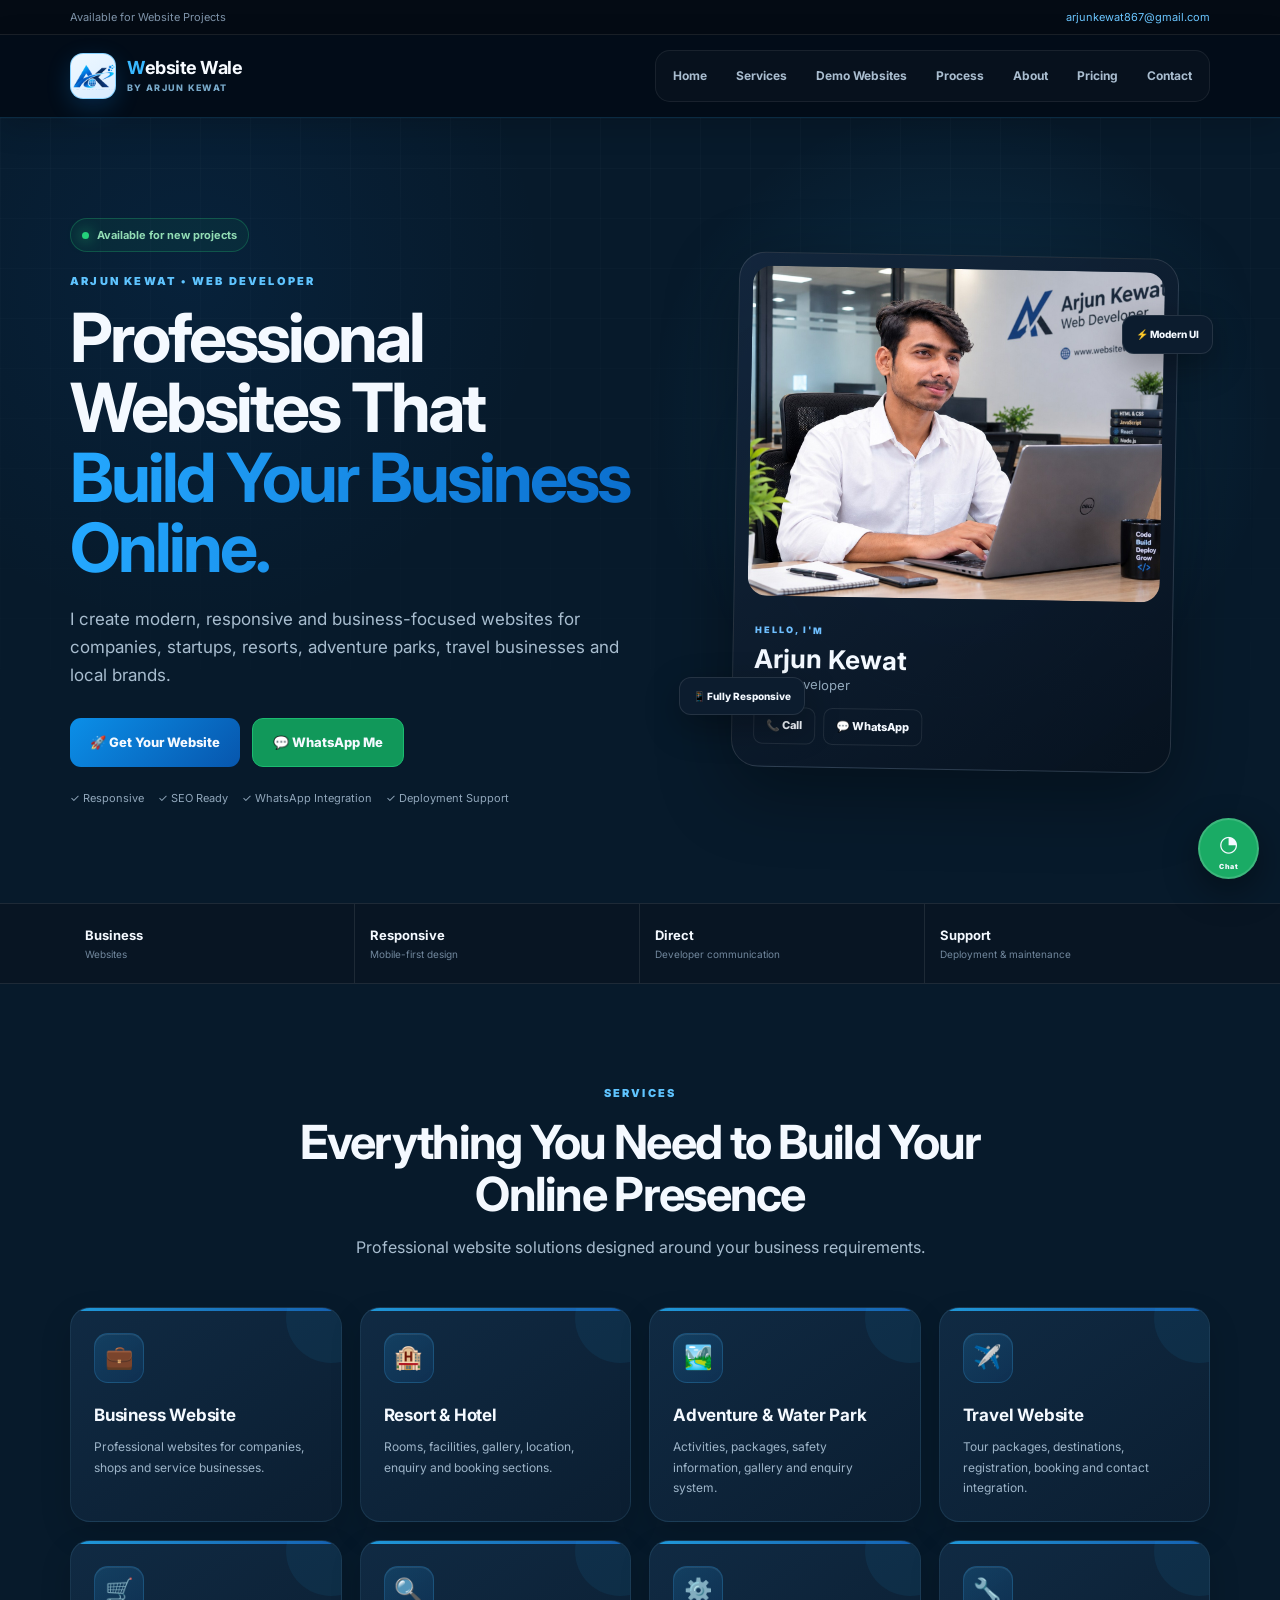
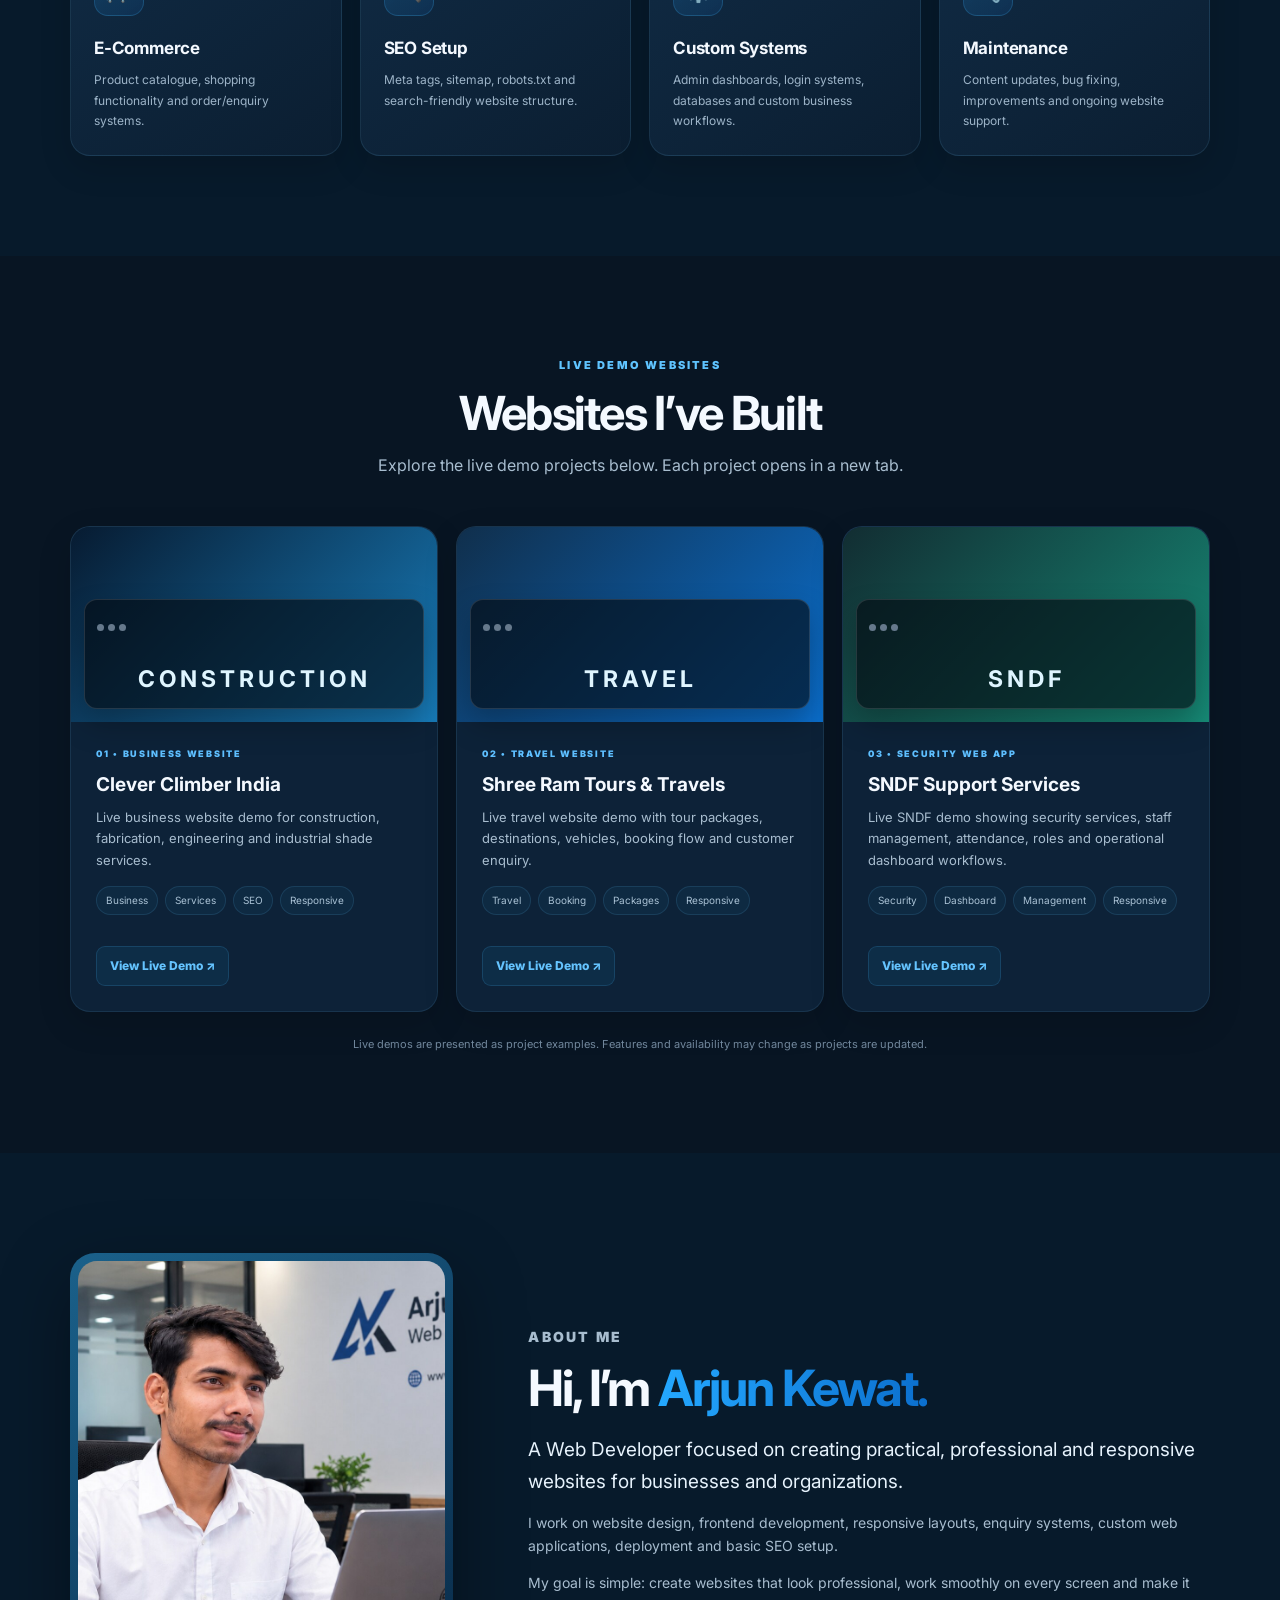
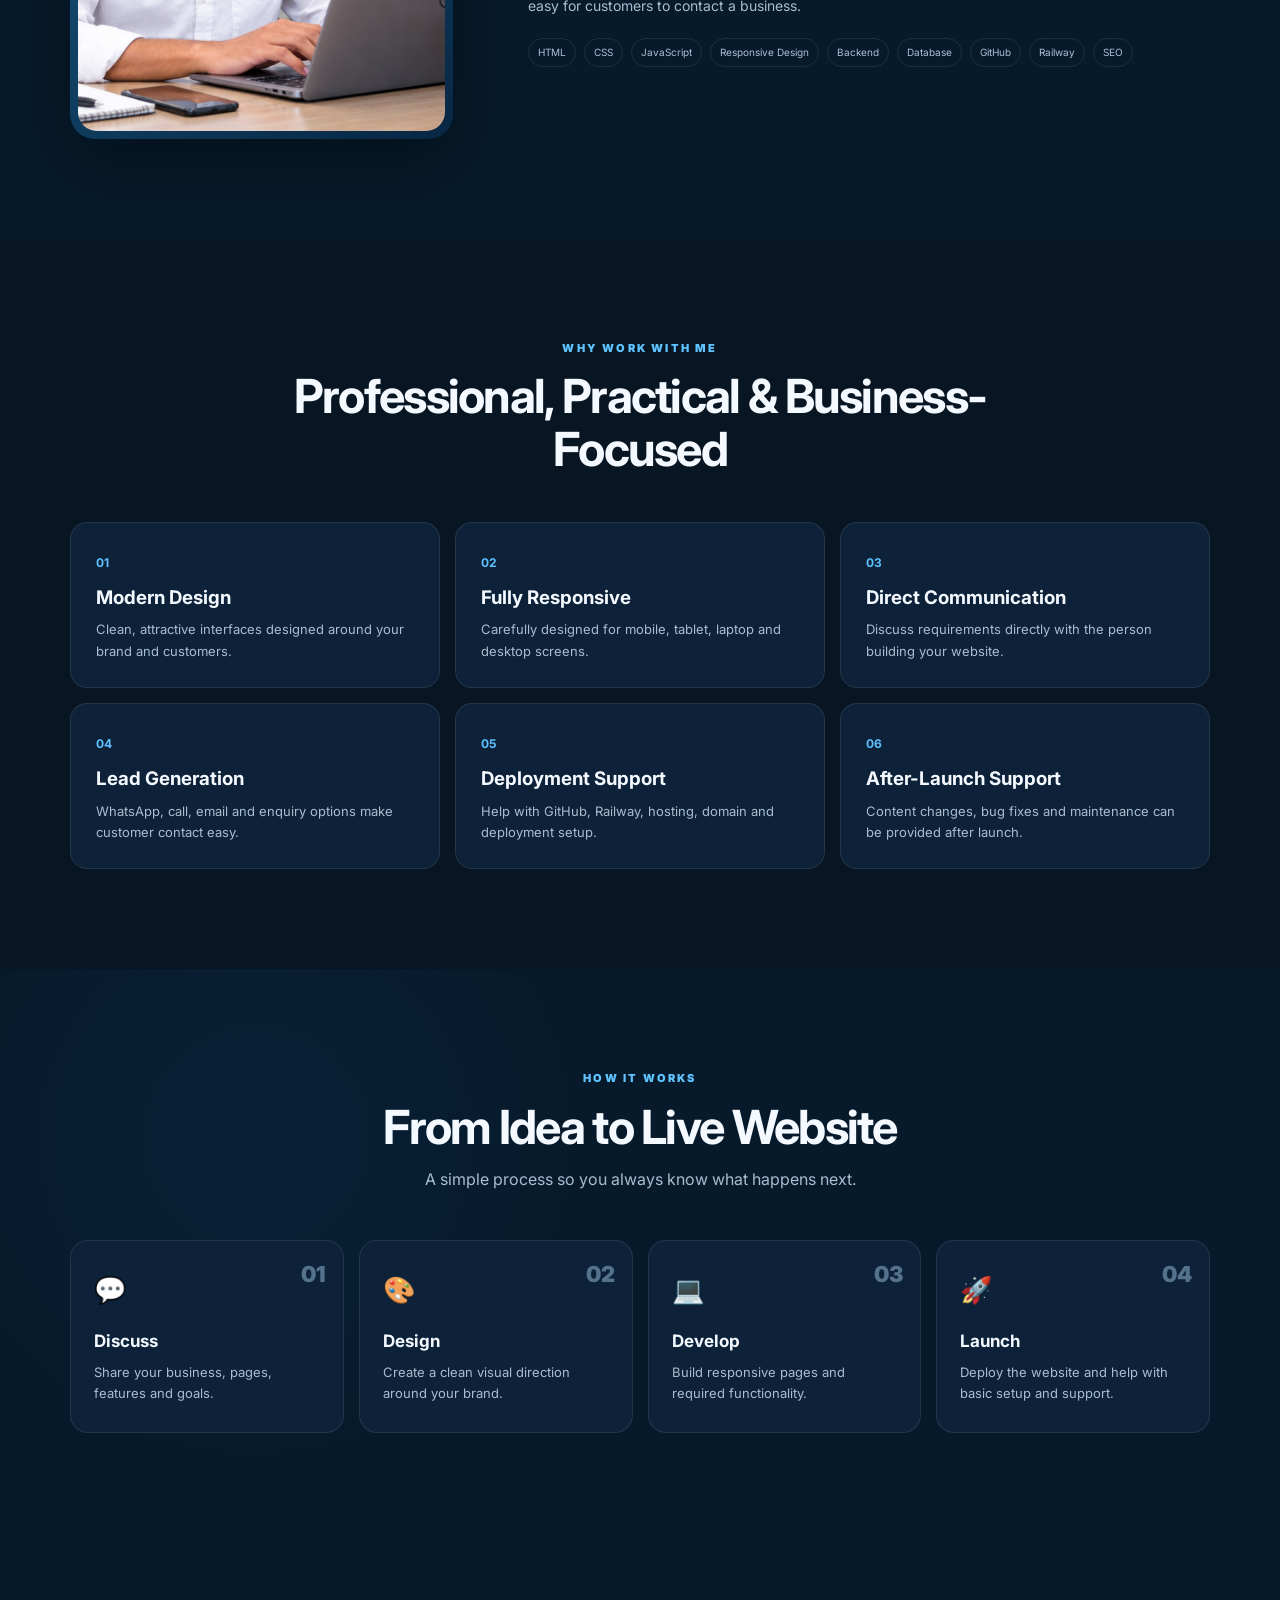
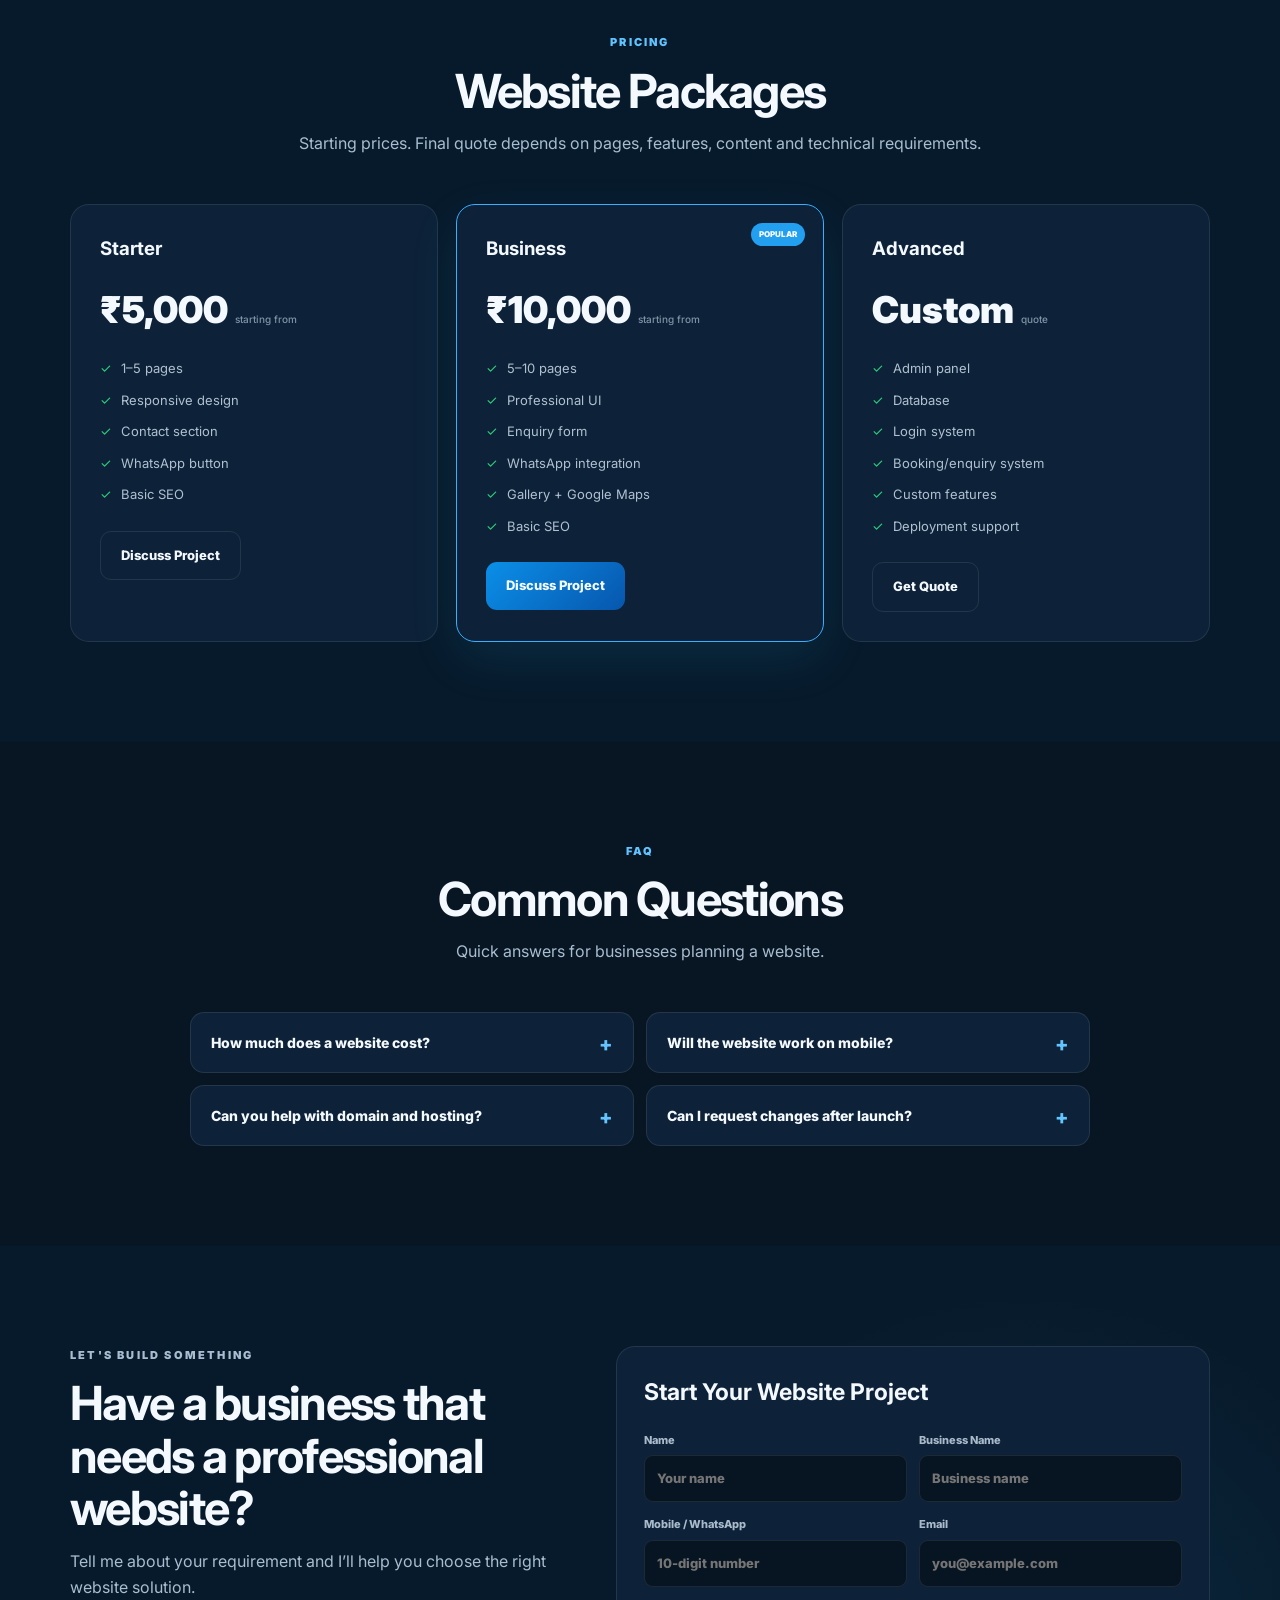
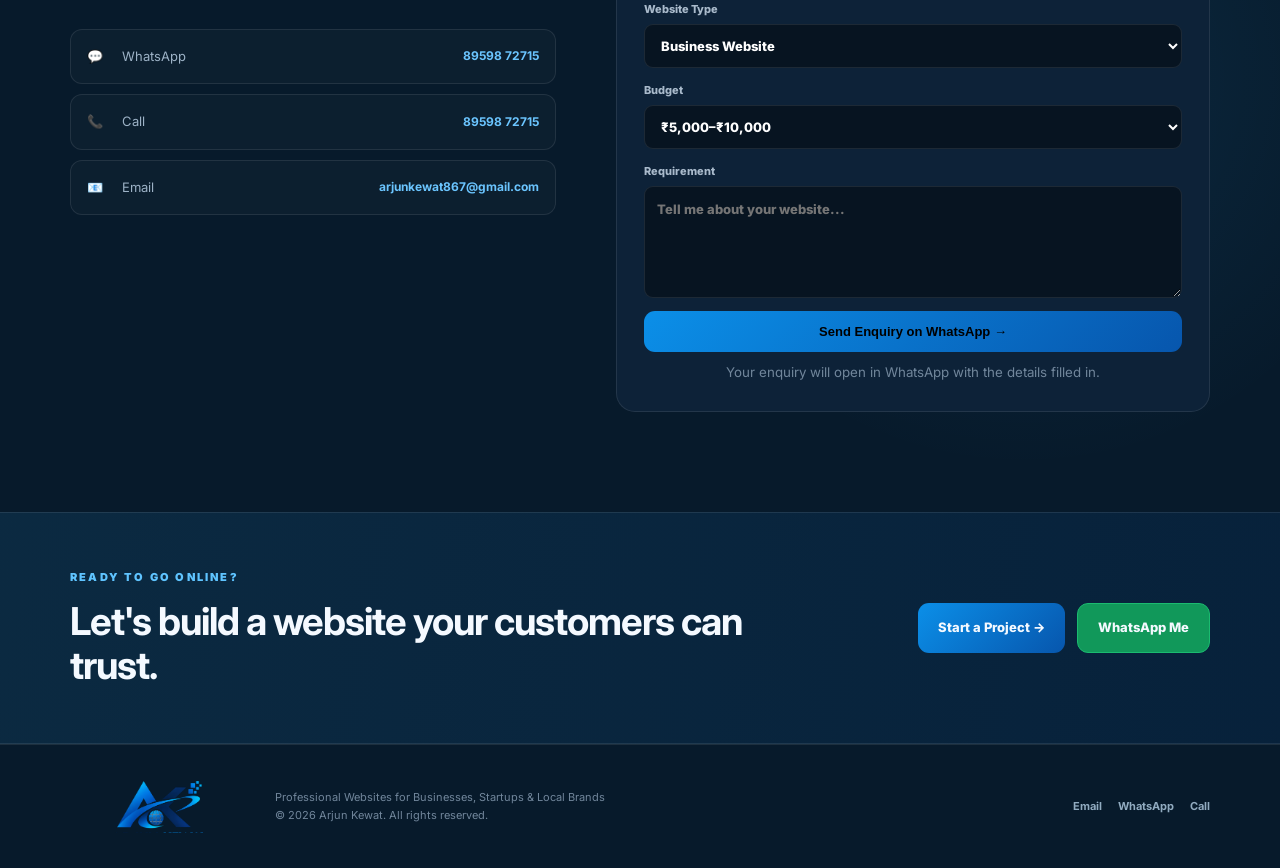
<file: index.html>
<!DOCTYPE html>
<html lang="en">
<head>
<meta charset="UTF-8">
<meta name="viewport" content="width=device-width, initial-scale=1.0">
<title>Website Wale | Professional Web Developer in India | Arjun Kewat</title>
<meta name="description" content="Website Wale by Arjun Kewat creates professional, responsive and SEO-ready websites for businesses, startups, resorts, travel companies and local brands across India.">
<meta name="keywords" content="Website Wale, Arjun Kewat, web developer India, website developer India, freelance web developer, business website developer, professional website design, responsive website, SEO website, resort website, travel website, ecommerce website">
<meta name="author" content="Arjun Kewat">
<meta name="theme-color" content="#071a33">
<meta name="format-detection" content="telephone=no">
<meta property="og:title" content="Website Wale | Professional Web Developer in India | Arjun Kewat">
<meta property="og:description" content="Professional, responsive and SEO-ready websites for businesses, startups, resorts, travel companies and local brands.">
<meta property="og:type" content="website">
<meta property="og:site_name" content="Website Wale">
<meta property="og:url" content="https://websitewale.onrender.com/">
<meta property="og:image:type" content="image/png">
<meta property="og:image:width" content="1200">
<meta property="og:image:height" content="630">
<meta property="og:image" content="https://websitewale.onrender.com/websitewale-mark.png">
<meta property="og:image:alt" content="Website Wale - Arjun Kewat Web Developer">
<meta name="twitter:card" content="summary_large_image">
<meta name="twitter:title" content="Website Wale | Arjun Kewat - Web Developer">
<meta name="twitter:description" content="Professional websites for businesses, startups and local brands.">
<meta name="twitter:image" content="https://websitewale.onrender.com/websitewale-mark.png">
<link rel="icon" href="websitewale-mark.png" type="image/png">
<link rel="stylesheet" href="style.css">
<script type="application/ld+json">
{
  "@context":"https://schema.org",
  "@type":"ProfessionalService",
  "name":"Website Wale",
  "alternateName":"Arjun Kewat Web Developer",
  "description":"Professional website development and SEO-ready web solutions for businesses, startups and local brands.",
  "url":"https://websitewale.onrender.com/",
  "logo":"https://websitewale.onrender.com/websitewale-mark.png",
  "image":"https://websitewale.onrender.com/arjun-web-developer-office.jpg",
  "founder":{"@type":"Person","name":"Arjun Kewat","jobTitle":"Web Developer"},
  "serviceType":["Website Development","Business Website Design","Responsive Web Design","SEO Setup","Website Maintenance"]
}
</script>


<meta name="google-site-verification" content="FiiayGTyt7SmKX4ktjYvtLWFgwKne3wAQjwS7leWSRU">
<meta name="robots" content="index, follow, max-image-preview:large, max-snippet:-1, max-video-preview:-1">
<meta name="googlebot" content="index, follow">
<link rel="canonical" href="https://websitewale.onrender.com/">

</head>
<body>
<div class="topline"><div class="container top-inner"><span>Available for Website Projects</span><a href="mailto:arjunkewat867@gmail.com">arjunkewat867@gmail.com</a></div></div>

<header class="header">
  <div class="container nav-wrap">
    <a class="brand" href="#home" aria-label="Website Wale by Arjun Kewat"><span class="brand-mark"><img src="websitewale-mark.png" alt=""></span><span class="brand-copy"><strong>Website Wale</strong><small>by Arjun Kewat</small></span></a>
    <button class="menu-btn" id="menuBtn" aria-label="Open menu" aria-expanded="false" aria-controls="nav">☰</button>
    <nav id="nav">
      <a href="#home">Home</a><a href="#services">Services</a><a href="#portfolio">Demo Websites</a>
      <a href="#process">Process</a><a href="#about">About</a><a href="#pricing">Pricing</a><a href="#contact">Contact</a>
    </nav>
  </div>
</header>

<main>
<section class="hero" id="home">
  <div class="hero-bg"></div>
  <div class="container hero-grid">
    <div class="hero-copy">
      <div class="availability"><span></span> Available for new projects</div>
      <p class="eyebrow">ARJUN KEWAT • WEB DEVELOPER</p>
      <h1>Professional Websites That <span>Build Your Business Online.</span></h1>
      <p class="lead">I create modern, responsive and business-focused websites for companies, startups, resorts, adventure parks, travel businesses and local brands.</p>
      <div class="actions">
        <a class="btn primary" href="#contact">🚀 Get Your Website</a>
        <a class="btn whatsapp" target="_blank" href="https://wa.me/918959872715?text=Hello%20Arjun%2C%20I%20want%20to%20create%20a%20website%20for%20my%20business.%20Please%20share%20the%20details%20and%20pricing.">💬 WhatsApp Me</a>
      </div>
      <div class="quick-points"><span>✓ Responsive</span><span>✓ SEO Ready</span><span>✓ WhatsApp Integration</span><span>✓ Deployment Support</span></div>
    </div>
    <div class="profile-wrap">
      <div class="profile-ring"></div>
      <div class="profile-card">
        <div class="profile-photo"><img src="arjun-web-developer-office.jpg" alt="Arjun Kewat - Web Developer"></div>
        <div class="profile-info">
          <span class="mini-label">HELLO, I'M</span>
          <h2>Arjun Kewat</h2>
          <p>Web Developer</p>
          <div class="profile-actions"><a href="tel:+918959872715">📞 Call</a><a target="_blank" href="https://wa.me/918959872715">💬 WhatsApp</a></div>
        </div>
      </div>
      <div class="floating-badge badge-one">⚡ Modern UI</div>
      <div class="floating-badge badge-two">📱 Fully Responsive</div>
    </div>
  </div>
</section>

<section class="stats">
  <div class="container stats-grid">
    <div><strong>Business</strong><span>Websites</span></div>
    <div><strong>Responsive</strong><span>Mobile-first design</span></div>
    <div><strong>Direct</strong><span>Developer communication</span></div>
    <div><strong>Support</strong><span>Deployment & maintenance</span></div>
  </div>
</section>

<section class="section" id="services">
<div class="container">
  <div class="section-head"><p class="eyebrow">SERVICES</p><h2>Everything You Need to Build Your Online Presence</h2><p>Professional website solutions designed around your business requirements.</p></div>
  <div class="cards">
    <article class="card"><div class="icon">💼</div><h3>Business Website</h3><p>Professional websites for companies, shops and service businesses.</p></article>
    <article class="card"><div class="icon">🏨</div><h3>Resort & Hotel</h3><p>Rooms, facilities, gallery, location, enquiry and booking sections.</p></article>
    <article class="card"><div class="icon">🏞️</div><h3>Adventure & Water Park</h3><p>Activities, packages, safety information, gallery and enquiry system.</p></article>
    <article class="card"><div class="icon">✈️</div><h3>Travel Website</h3><p>Tour packages, destinations, registration, booking and contact integration.</p></article>
    <article class="card"><div class="icon">🛒</div><h3>E-Commerce</h3><p>Product catalogue, shopping functionality and order/enquiry systems.</p></article>
    <article class="card"><div class="icon">🔍</div><h3>SEO Setup</h3><p>Meta tags, sitemap, robots.txt and search-friendly website structure.</p></article>
    <article class="card"><div class="icon">⚙️</div><h3>Custom Systems</h3><p>Admin dashboards, login systems, databases and custom business workflows.</p></article>
    <article class="card"><div class="icon">🔧</div><h3>Maintenance</h3><p>Content updates, bug fixing, improvements and ongoing website support.</p></article>
  </div>
</div>
</section>

<section class="section alt" id="portfolio">
<div class="container">
  <div class="section-head"><p class="eyebrow">LIVE DEMO WEBSITES</p><h2>Websites I’ve Built</h2><p>Explore the live demo projects below. Each project opens in a new tab.</p></div>
  <div class="portfolio-grid demo-grid">
    <article class="project demo-project">
      <div class="project-visual p1"><div class="browser"><i></i><i></i><i></i><b>CONSTRUCTION</b></div></div>
      <div class="project-body"><div class="project-label">01 • BUSINESS WEBSITE</div><h3>Clever Climber India</h3><p>Live business website demo for construction, fabrication, engineering and industrial shade services.</p><div class="tags"><span>Business</span><span>Services</span><span>SEO</span><span>Responsive</span></div><a class="project-btn" href="https://cleverclimberindia.com/" target="_blank" rel="noopener noreferrer">View Live Demo ↗</a></div>
    </article>
    <article class="project demo-project">
      <div class="project-visual p2"><div class="browser"><i></i><i></i><i></i><b>TRAVEL</b></div></div>
      <div class="project-body"><div class="project-label">02 • TRAVEL WEBSITE</div><h3>Shree Ram Tours &amp; Travels</h3><p>Live travel website demo with tour packages, destinations, vehicles, booking flow and customer enquiry.</p><div class="tags"><span>Travel</span><span>Booking</span><span>Packages</span><span>Responsive</span></div><a class="project-btn" href="https://shree-ram-tour-s-and-travels.onrender.com" target="_blank" rel="noopener noreferrer">View Live Demo ↗</a></div>
    </article>
    <article class="project demo-project featured-project">
      <div class="project-visual p3"><div class="browser"><i></i><i></i><i></i><b>SNDF</b></div></div>
      <div class="project-body"><div class="project-label">03 • SECURITY WEB APP</div><h3>SNDF Support Services</h3><p>Live SNDF demo showing security services, staff management, attendance, roles and operational dashboard workflows.</p><div class="tags"><span>Security</span><span>Dashboard</span><span>Management</span><span>Responsive</span></div><a class="project-btn" href="https://my-project-production-7e18.up.railway.app/" target="_blank" rel="noopener noreferrer">View Live Demo ↗</a></div>
    </article>
  </div>
  <div class="demo-note">Live demos are presented as project examples. Features and availability may change as projects are updated.</div>
</div>
</section>

<section class="section" id="about">
<div class="container about-grid">
  <div class="about-photo"><img src="arjun-web-developer-office.jpg" alt="Arjun Kewat"></div>
  <div class="about-copy"><p class="eyebrow">ABOUT ME</p><h2>Hi, I’m <span>Arjun Kewat.</span></h2><p class="big">A Web Developer focused on creating practical, professional and responsive websites for businesses and organizations.</p><p>I work on website design, frontend development, responsive layouts, enquiry systems, custom web applications, deployment and basic SEO setup.</p><p>My goal is simple: create websites that look professional, work smoothly on every screen and make it easy for customers to contact a business.</p>
  <div class="skills"><span>HTML</span><span>CSS</span><span>JavaScript</span><span>Responsive Design</span><span>Backend</span><span>Database</span><span>GitHub</span><span>Railway</span><span>SEO</span></div></div>
</div>
</section>

<section class="section alt" id="why">
<div class="container"><div class="section-head"><p class="eyebrow">WHY WORK WITH ME</p><h2>Professional, Practical & Business-Focused</h2></div>
<div class="why-grid">
<div><b>01</b><h3>Modern Design</h3><p>Clean, attractive interfaces designed around your brand and customers.</p></div>
<div><b>02</b><h3>Fully Responsive</h3><p>Carefully designed for mobile, tablet, laptop and desktop screens.</p></div>
<div><b>03</b><h3>Direct Communication</h3><p>Discuss requirements directly with the person building your website.</p></div>
<div><b>04</b><h3>Lead Generation</h3><p>WhatsApp, call, email and enquiry options make customer contact easy.</p></div>
<div><b>05</b><h3>Deployment Support</h3><p>Help with GitHub, Railway, hosting, domain and deployment setup.</p></div>
<div><b>06</b><h3>After-Launch Support</h3><p>Content changes, bug fixes and maintenance can be provided after launch.</p></div>
</div></div>
</section>


<section class="section process-section" id="process">
<div class="container">
  <div class="section-head"><p class="eyebrow">HOW IT WORKS</p><h2>From Idea to Live Website</h2><p>A simple process so you always know what happens next.</p></div>
  <div class="process-grid">
    <div class="process-card"><span>01</span><div>💬</div><h3>Discuss</h3><p>Share your business, pages, features and goals.</p></div>
    <div class="process-card"><span>02</span><div>🎨</div><h3>Design</h3><p>Create a clean visual direction around your brand.</p></div>
    <div class="process-card"><span>03</span><div>💻</div><h3>Develop</h3><p>Build responsive pages and required functionality.</p></div>
    <div class="process-card"><span>04</span><div>🚀</div><h3>Launch</h3><p>Deploy the website and help with basic setup and support.</p></div>
  </div>
</div>
</section>

<section class="section" id="pricing">
<div class="container"><div class="section-head"><p class="eyebrow">PRICING</p><h2>Website Packages</h2><p>Starting prices. Final quote depends on pages, features, content and technical requirements.</p></div>
<div class="pricing-grid">
<article class="price-card"><h3>Starter</h3><div class="price">₹5,000 <small>starting from</small></div><ul><li>1–5 pages</li><li>Responsive design</li><li>Contact section</li><li>WhatsApp button</li><li>Basic SEO</li></ul><a class="btn outline" href="#contact">Discuss Project</a></article>
<article class="price-card featured"><div class="popular">POPULAR</div><h3>Business</h3><div class="price">₹10,000 <small>starting from</small></div><ul><li>5–10 pages</li><li>Professional UI</li><li>Enquiry form</li><li>WhatsApp integration</li><li>Gallery + Google Maps</li><li>Basic SEO</li></ul><a class="btn primary" href="#contact">Discuss Project</a></article>
<article class="price-card"><h3>Advanced</h3><div class="price">Custom <small>quote</small></div><ul><li>Admin panel</li><li>Database</li><li>Login system</li><li>Booking/enquiry system</li><li>Custom features</li><li>Deployment support</li></ul><a class="btn outline" href="#contact">Get Quote</a></article>
</div></div>
</section>


<section class="section alt" id="faq">
<div class="container">
  <div class="section-head"><p class="eyebrow">FAQ</p><h2>Common Questions</h2><p>Quick answers for businesses planning a website.</p></div>
  <div class="faq-grid">
    <details><summary>How much does a website cost?</summary><p>Starter websites begin from ₹5,000, business websites from ₹10,000 and advanced/custom projects are quoted according to requirements.</p></details>
    <details><summary>Will the website work on mobile?</summary><p>Yes. The website is designed to be responsive across mobile, tablet and desktop screens.</p></details>
    <details><summary>Can you help with domain and hosting?</summary><p>Yes. Deployment and basic domain/hosting setup assistance can be provided.</p></details>
    <details><summary>Can I request changes after launch?</summary><p>Yes. Content changes, bug fixes and maintenance can be discussed after launch.</p></details>
  </div>
</div>
</section>

<section class="section contact-section" id="contact">
<div class="container contact-grid">
<div class="contact-copy"><p class="eyebrow">LET'S BUILD SOMETHING</p><h2>Have a business that needs a professional website?</h2><p>Tell me about your requirement and I’ll help you choose the right website solution.</p>
<div class="contact-list">
<a href="https://wa.me/918959872715" target="_blank">💬 <span>WhatsApp</span><strong>89598 72715</strong></a>
<a href="tel:+918959872715">📞 <span>Call</span><strong>89598 72715</strong></a>
<a href="mailto:arjunkewat867@gmail.com">📧 <span>Email</span><strong>arjunkewat867@gmail.com</strong></a>
</div></div>
<form id="enquiryForm" class="form"><h3>Start Your Website Project</h3>
<div class="form-grid"><label>Name<input required name="name" placeholder="Your name"></label><label>Business Name<input required name="business" placeholder="Business name"></label></div>
<div class="form-grid"><label>Mobile / WhatsApp<input required name="phone" placeholder="10-digit number"></label><label>Email<input type="email" name="email" placeholder="you@example.com"></label></div>
<label>Website Type<select name="type"><option>Business Website</option><option>Resort/Hotel</option><option>Adventure Park</option><option>Water Park</option><option>Travel Website</option><option>E-commerce</option><option>Portfolio</option><option>Custom Web App</option><option>Other</option></select></label>
<label>Budget<select name="budget"><option>₹5,000–₹10,000</option><option>₹10,000–₹20,000</option><option>₹20,000–₹50,000</option><option>Custom</option></select></label>
<label>Requirement<textarea required name="requirement" rows="4" placeholder="Tell me about your website..."></textarea></label>
<button class="btn primary full" type="submit">Send Enquiry on WhatsApp →</button>
<small class="form-note">Your enquiry will open in WhatsApp with the details filled in.</small>
</form></div>
</section>
</main>


<section class="cta-strip">
  <div class="container cta-inner">
    <div><p class="eyebrow">READY TO GO ONLINE?</p><h2>Let's build a website your customers can trust.</h2></div>
    <div class="actions"><a class="btn primary" href="#contact">Start a Project →</a><a class="btn whatsapp" target="_blank" href="https://wa.me/918959872715?text=Hello%20Arjun%2C%20I%20want%20to%20discuss%20a%20website%20project.">WhatsApp Me</a></div>
  </div>
</section>

<footer><div class="container footer-wrap"><div><img src="websitewale-mark.png" alt="Arjun Kewat"></div><div><p>Professional Websites for Businesses, Startups & Local Brands</p><p>© 2026 Arjun Kewat. All rights reserved.</p></div><div class="footer-links"><a href="mailto:arjunkewat867@gmail.com">Email</a><a href="https://wa.me/918959872715" target="_blank">WhatsApp</a><a href="tel:+918959872715">Call</a></div></div></footer>

<a class="float-wa" target="_blank" aria-label="Chat on WhatsApp" href="https://wa.me/918959872715?text=Hello%20Arjun%2C%20I%20want%20to%20create%20a%20website%20for%20my%20business."><span>◔</span><small>Chat</small></a>
<script src="script.js"></script>
</body>
</html>
</file>
<file: style.css>
@import url('https://fonts.googleapis.com/css2?family=Inter:wght@400;500;600;700;800;900&display=swap');
:root{--bg:#071a2b;--panel:#0d2238;--panel2:#12304c;--text:#f4f9ff;--muted:#a8bdcf;--line:rgba(255,255,255,.09);--blue:#1597ff;--purple:#0b66c3;--green:#24d17a;--shadow:0 24px 70px rgba(0,0,0,.35)}
*{box-sizing:border-box;margin:0;padding:0}html{scroll-behavior:smooth}body{font-family:Inter,Arial,sans-serif;background:var(--bg);color:var(--text);line-height:1.65;overflow-x:hidden}a{text-decoration:none;color:inherit}.container{width:min(1140px,92%);margin:auto}.topline{background:#040b14;border-bottom:1px solid var(--line);font-size:11px;color:#7f94aa}.top-inner{height:34px;display:flex;align-items:center;justify-content:space-between}.top-inner a{color:#6bc6ff}.header{position:sticky;top:0;z-index:100;background:rgba(6,17,31,.82);backdrop-filter:blur(18px);border-bottom:1px solid var(--line)}.nav-wrap{height:74px;display:flex;align-items:center;justify-content:space-between}.brand img{width:175px;height:58px;object-fit:contain;display:block}.menu-btn{display:none;border:0;background:none;color:#fff;font-size:27px}nav{display:flex;align-items:center;gap:25px;font-size:13px;font-weight:700;color:#b8c8d8}nav a{transition:.2s}nav a:hover{color:#fff}.hero{position:relative;padding:100px 0 95px;overflow:hidden;background:radial-gradient(circle at 75% 38%,rgba(50,183,255,.15),transparent 29%),radial-gradient(circle at 15% 20%,rgba(11,102,195,.10),transparent 28%)}.hero-bg{position:absolute;inset:0;background-image:linear-gradient(rgba(255,255,255,.018) 1px,transparent 1px),linear-gradient(90deg,rgba(255,255,255,.018) 1px,transparent 1px);background-size:50px 50px;mask-image:linear-gradient(to bottom,black,transparent)}.hero-grid{position:relative;display:grid;grid-template-columns:1.05fr .95fr;gap:65px;align-items:center}.availability{display:inline-flex;align-items:center;gap:8px;padding:7px 11px;border:1px solid rgba(36,209,122,.25);border-radius:30px;color:#92ddb5;background:rgba(36,209,122,.06);font-size:11px;font-weight:700;margin-bottom:20px}.availability span{width:7px;height:7px;background:var(--green);border-radius:50%;box-shadow:0 0 14px var(--green)}.eyebrow{color:#5fc4ff;font-size:11px;font-weight:900;letter-spacing:2.2px;margin-bottom:13px}.hero h1{font-size:clamp(42px,5.3vw,70px);line-height:1.03;letter-spacing:-3px;margin-bottom:22px}.hero h1 span,.about-copy h2 span{display:block;background:linear-gradient(90deg,#24a8ff,#0b6fce);-webkit-background-clip:text;color:transparent}.lead{font-size:17px;color:var(--muted);max-width:670px}.actions{display:flex;gap:12px;margin:29px 0 22px}.btn{display:inline-flex;align-items:center;justify-content:center;gap:7px;padding:13px 20px;border-radius:11px;font-weight:800;font-size:13px;border:1px solid var(--line);transition:.22s;cursor:pointer}.btn:hover{transform:translateY(-2px);box-shadow:0 12px 30px rgba(0,0,0,.25)}.primary{background:linear-gradient(135deg,#0b8fe8,#0756ad);border:0}.whatsapp{background:#11985a;border-color:#1bbb70}.outline{background:transparent}.quick-points{display:flex;flex-wrap:wrap;gap:14px;color:#91a7bb;font-size:11px}.profile-wrap{position:relative;min-height:490px;display:grid;place-items:center}.profile-ring{position:absolute;width:370px;height:370px;border-radius:50%;background:radial-gradient(circle,rgba(50,183,255,.17),rgba(11,102,195,.08) 45%,transparent 68%);border:1px solid rgba(83,198,255,.12);box-shadow:0 0 90px rgba(50,183,255,.08)}.profile-card{position:relative;width:min(440px,100%);background:linear-gradient(145deg,rgba(20,39,61,.94),rgba(7,18,31,.96));border:1px solid rgba(255,255,255,.12);border-radius:27px;padding:13px;box-shadow:var(--shadow);transform:rotate(1deg)}.profile-photo{height:330px;overflow:hidden;border-radius:19px;background:#122337}.profile-photo img{width:100%;height:100%;object-fit:cover;object-position:center center;display:block}.profile-info{padding:18px 8px 9px}.mini-label{font-size:9px;color:#6fbfff;font-weight:900;letter-spacing:2px}.profile-info h2{font-size:26px;line-height:1.1;margin-top:5px}.profile-info p{color:#93a9bc;font-size:13px}.profile-actions{display:flex;gap:8px;margin-top:12px}.profile-actions a{font-size:11px;font-weight:800;padding:8px 12px;border:1px solid var(--line);border-radius:9px}.floating-badge{position:absolute;background:#0c1c2e;border:1px solid rgba(255,255,255,.1);box-shadow:0 12px 35px rgba(0,0,0,.3);border-radius:12px;padding:10px 13px;font-size:10px;font-weight:800}.badge-one{top:60px;right:-3px}.badge-two{bottom:55px;left:-20px}.stats{border-block:1px solid var(--line);background:#081523}.stats-grid{display:grid;grid-template-columns:repeat(4,1fr)}.stats-grid div{padding:21px 15px;border-right:1px solid var(--line);display:flex;flex-direction:column}.stats-grid div:last-child{border:0}.stats-grid strong{font-size:13px}.stats-grid span{color:#71879d;font-size:10px}.section{padding:100px 0}.alt{background:#081523}.section-head{text-align:center;max-width:740px;margin:0 auto 47px}.section-head h2,.contact-grid h2{font-size:clamp(31px,4vw,47px);line-height:1.12;letter-spacing:-1.7px;margin-bottom:13px}.section-head>p:last-child,.contact-grid p{color:var(--muted)}.cards{display:grid;grid-template-columns:repeat(4,1fr);gap:15px}.card{background:var(--panel);border:1px solid var(--line);border-radius:18px;padding:25px;transition:.25s}.card:hover,.project:hover,.price-card:hover{transform:translateY(-5px);border-color:rgba(50,183,255,.35)}.icon{font-size:26px;margin-bottom:16px}.card h3{font-size:16px;margin-bottom:7px}.card p{font-size:13px;color:var(--muted)}.portfolio-grid{display:grid;grid-template-columns:repeat(2,1fr);gap:18px}.project{background:var(--panel);border:1px solid var(--line);border-radius:20px;overflow:hidden;transition:.25s}.featured-project{border-color:rgba(50,183,255,.25)}.project-visual{height:180px;padding:13px;display:flex;align-items:flex-end;background:#0b1d31}.p1{background:linear-gradient(135deg,#071b31,#187dbb)}.p2{background:linear-gradient(135deg,#102f4c,#0b6fce)}.p3{background:linear-gradient(135deg,#122d32,#168a76)}.p4{background:linear-gradient(135deg,#061d35,#156ca2)}.browser{height:110px;width:100%;border:1px solid rgba(255,255,255,.12);border-radius:13px;background:rgba(4,11,19,.65);padding:12px;box-shadow:0 15px 30px rgba(0,0,0,.25)}.browser i{display:inline-block;width:7px;height:7px;border-radius:50%;background:#66798c;margin-right:4px}.browser b{display:block;text-align:center;font-size:23px;letter-spacing:4px;margin-top:23px;color:#dff5ff}.project-body{padding:23px}.project-label{font-size:9px;letter-spacing:1.7px;color:#5ebfff;font-weight:900;margin-bottom:7px}.project-body h3{font-size:19px;margin-bottom:7px}.project-body p{font-size:13px;color:var(--muted)}.tags{display:flex;gap:7px;flex-wrap:wrap;margin:15px 0}.tags span,.skills span{font-size:10px;color:#a9c1d4;padding:5px 9px;border:1px solid var(--line);border-radius:20px}.project-btn{display:inline-flex;color:#65c4ff;font-size:12px;font-weight:800;margin-top:4px}.demo-note{text-align:center;color:#71879c;font-size:11px;margin-top:23px}.about-grid{display:grid;grid-template-columns:.72fr 1.28fr;gap:75px;align-items:center}.about-photo{max-width:430px;margin:auto;border-radius:25px;padding:8px;background:linear-gradient(145deg,rgba(50,183,255,.45),rgba(11,102,195,.16));box-shadow:var(--shadow)}.about-photo img{display:block;width:100%;height:470px;object-fit:cover;object-position:center center;border-radius:19px}.about-copy h2{font-size:clamp(34px,4vw,50px);line-height:1.05;letter-spacing:-2px;margin-bottom:20px}.about-copy h2 span{display:inline}.about-copy p{color:var(--muted);font-size:14px;margin-bottom:14px}.about-copy .big{font-size:19px;color:#e6f2fc}.skills{display:flex;flex-wrap:wrap;gap:8px;margin-top:21px}.why-grid{display:grid;grid-template-columns:repeat(3,1fr);gap:15px}.why-grid>div{padding:25px;background:var(--panel);border:1px solid var(--line);border-radius:17px}.why-grid b{color:#5dc1ff;font-size:12px}.why-grid h3{margin:8px 0 6px}.why-grid p{color:var(--muted);font-size:13px}.pricing-grid{display:grid;grid-template-columns:repeat(3,1fr);gap:18px}.price-card{position:relative;background:var(--panel);border:1px solid var(--line);border-radius:19px;padding:29px;transition:.25s}.price-card.featured{border-color:#3aaeff;box-shadow:0 18px 50px rgba(50,183,255,.1)}.popular{position:absolute;right:18px;top:18px;padding:5px 8px;border-radius:20px;background:#239ff0;font-size:8px;font-weight:900}.price{font-size:37px;font-weight:900;margin:15px 0 18px}.price small{font-size:10px;color:#7f94a8;font-weight:500}.price-card ul{list-style:none;color:#afc1d1;font-size:13px;margin-bottom:25px}.price-card li{margin:10px 0}.price-card li:before{content:"✓";color:#2bd57d;margin-right:9px}.contact-section{background:radial-gradient(circle at 80% 50%,rgba(50,183,255,.1),transparent 35%)}.contact-grid{display:grid;grid-template-columns:.9fr 1.1fr;gap:60px;align-items:start}.contact-list{display:grid;gap:10px;margin-top:28px}.contact-list a{display:grid;grid-template-columns:30px 1fr auto;align-items:center;gap:5px;padding:16px;background:rgba(255,255,255,.025);border:1px solid var(--line);border-radius:12px;font-size:13px}.contact-list span{color:#9db2c6}.contact-list strong{color:#6bc5ff;font-size:12px}.form{background:var(--panel);border:1px solid var(--line);border-radius:19px;padding:27px}.form h3{font-size:23px;margin-bottom:19px}.form label{display:block;font-size:11px;font-weight:800;color:#a9bacb;margin-bottom:13px}.form-grid{display:grid;grid-template-columns:1fr 1fr;gap:12px}.form input,.form select,.form textarea{display:block;width:100%;margin-top:6px;background:#071421;color:#fff;border:1px solid var(--line);border-radius:9px;padding:12px;font:inherit;font-size:13px;outline:none}.form input:focus,.form select:focus,.form textarea:focus{border-color:#3bb3ff}.form textarea{resize:vertical}.full{width:100%}.form-note{display:block;text-align:center;color:#71869b;margin-top:10px}footer{border-top:1px solid var(--line);padding:30px 0;color:#71869b;font-size:11px}.footer-wrap{display:grid;grid-template-columns:auto 1fr auto;align-items:center;gap:30px}.footer-wrap img{width:175px;height:58px;object-fit:contain}.footer-links{display:flex;gap:16px;color:#91abc0;font-weight:700}.float-wa{position:fixed;right:21px;bottom:21px;z-index:200;width:61px;height:61px;border-radius:50%;display:flex;flex-direction:column;align-items:center;justify-content:center;background:#1aab65;border:2px solid rgba(255,255,255,.15);box-shadow:0 12px 35px rgba(0,0,0,.4);font-size:22px}.float-wa small{font-size:7px;font-weight:900;letter-spacing:.5px}.float-wa:hover{transform:scale(1.06)}
@media(max-width:950px){.hero-grid,.about-grid,.contact-grid{grid-template-columns:1fr}.profile-wrap{min-height:530px}.hero-copy{text-align:center}.hero-copy .availability,.quick-points{justify-content:center}.actions{justify-content:center}.hero h1 span{display:inline}.cards{grid-template-columns:repeat(2,1fr)}.stats-grid{grid-template-columns:repeat(2,1fr)}.stats-grid div:nth-child(2){border-right:0}.stats-grid div{border-bottom:1px solid var(--line)}.about-photo{width:min(430px,100%)}.about-copy{text-align:center}.skills{justify-content:center}}
@media(max-width:700px){.top-inner{height:auto;min-height:32px;padding:7px 0;gap:10px;flex-wrap:wrap}.top-inner a{display:none}.nav-wrap{height:68px}.brand img{width:165px}.menu-btn{display:block}nav{display:none;position:absolute;top:68px;left:0;right:0;padding:18px 5%;background:#071321;border-bottom:1px solid var(--line);flex-direction:column;gap:15px}nav.open{display:flex}.hero{padding:68px 0 65px}.hero h1{font-size:43px;letter-spacing:-2.2px}.lead{font-size:15px}.actions{flex-direction:column}.actions .btn{width:100%}.profile-wrap{min-height:450px}.profile-ring{width:320px;height:320px}.profile-photo{height:315px}.floating-badge{font-size:9px}.badge-one{right:-3px;top:40px}.badge-two{left:-4px;bottom:25px}.cards,.portfolio-grid,.pricing-grid,.why-grid,.form-grid{grid-template-columns:1fr}.section{padding:72px 0}.section-head{margin-bottom:34px}.about-photo img{height:390px}.about-copy h2{font-size:38px}.contact-grid{gap:35px}.footer-wrap{grid-template-columns:1fr;text-align:center}.footer-wrap img{margin:auto}.footer-links{justify-content:center}.float-wa{right:14px;bottom:14px}}


/* Premium additions */
.process-section{background:radial-gradient(circle at 20% 30%,rgba(11,102,195,.08),transparent 30%)}
.process-grid{display:grid;grid-template-columns:repeat(4,1fr);gap:15px}
.process-card{position:relative;padding:28px 23px;background:var(--panel);border:1px solid var(--line);border-radius:18px;overflow:hidden;transition:.25s}
.process-card:hover{transform:translateY(-5px);border-color:rgba(50,183,255,.35)}
.process-card>span{position:absolute;right:17px;top:15px;color:#54728c;font-weight:900;font-size:22px}
.process-card>div{font-size:26px;margin-bottom:16px}
.process-card h3{font-size:17px;margin-bottom:6px}
.process-card p{font-size:13px;color:var(--muted)}
.faq-grid{display:grid;grid-template-columns:1fr 1fr;gap:12px;max-width:900px;margin:auto}
.faq-grid details{background:var(--panel);border:1px solid var(--line);border-radius:14px;padding:18px 20px}
.faq-grid summary{cursor:pointer;font-weight:800;font-size:14px;list-style:none;padding-right:25px;position:relative}
.faq-grid summary::-webkit-details-marker{display:none}
.faq-grid summary:after{content:"+";position:absolute;right:0;color:#63c4ff;font-size:20px;top:-3px}
.faq-grid details[open] summary:after{content:"−"}
.faq-grid p{color:var(--muted);font-size:13px;margin-top:12px}
.cta-strip{padding:55px 0;border-block:1px solid var(--line);background:linear-gradient(100deg,rgba(50,183,255,.10),rgba(11,102,195,.10))}
.cta-inner{display:flex;align-items:center;justify-content:space-between;gap:30px}
.cta-inner h2{font-size:clamp(25px,3vw,39px);line-height:1.15;letter-spacing:-1px;max-width:700px}
.cta-inner .actions{margin:0}
@media(max-width:950px){.process-grid{grid-template-columns:1fr 1fr}.cta-inner{flex-direction:column;align-items:flex-start}}
@media(max-width:700px){.process-grid,.faq-grid{grid-template-columns:1fr}.cta-inner .actions{width:100%;flex-direction:column}.cta-inner .actions .btn{width:100%}}

.scroll-progress{position:fixed;top:0;left:0;height:2px;width:0;background:linear-gradient(90deg,#35baff,#0b6fce);z-index:1000;box-shadow:0 0 12px rgba(53,186,255,.7)}
.header.scrolled{box-shadow:0 10px 35px rgba(0,0,0,.18)}

/* Refined navigation + card design */
.header{background:rgba(3,12,24,.96);border-bottom:1px solid rgba(53,186,255,.18);box-shadow:0 8px 30px rgba(0,0,0,.18)}
.nav-wrap{height:82px}
.brand{display:flex;align-items:center;gap:11px;min-width:215px}
.brand-mark{width:46px;height:46px;border-radius:13px;display:grid;place-items:center;background:linear-gradient(145deg,#eef8ff,#d9ecff);border:1px solid rgba(65,187,255,.55);box-shadow:0 8px 25px rgba(20,151,255,.2);overflow:hidden;flex:none}
.brand-mark img{width:44px;height:44px;object-fit:contain;display:block}
.brand-copy{display:flex;flex-direction:column;line-height:1.05}
.brand-copy strong{font-size:18px;letter-spacing:-.5px;color:#f7fbff}
.brand-copy strong::first-letter{color:#39b8ff}
.brand-copy small{font-size:9px;letter-spacing:1.3px;text-transform:uppercase;color:#78a9c9;margin-top:5px;font-weight:800}
nav{gap:7px;padding:6px;border:1px solid rgba(255,255,255,.07);border-radius:15px;background:rgba(255,255,255,.025)}
nav a{padding:9px 11px;border-radius:10px;color:#a9bdcf;font-size:12px}
nav a:hover{color:#fff;background:rgba(44,176,255,.10)}
.menu-btn{width:44px;height:44px;border-radius:11px;background:rgba(255,255,255,.05);border:1px solid rgba(255,255,255,.1);font-size:24px}

.cards{gap:18px}
.card{position:relative;min-height:205px;padding:25px 23px 23px;background:linear-gradient(145deg,#102a43,#0b1e31);border:1px solid rgba(106,181,224,.13);border-radius:20px;box-shadow:0 12px 32px rgba(0,0,0,.14);overflow:hidden}
.card::before{content:"";position:absolute;left:0;right:0;top:0;height:3px;background:linear-gradient(90deg,#24b5ff,#1767c5);opacity:.8}
.card::after{content:"";position:absolute;width:90px;height:90px;right:-35px;top:-35px;border-radius:50%;background:rgba(36,181,255,.07);pointer-events:none}
.card:hover{transform:translateY(-7px);border-color:rgba(57,185,255,.45);box-shadow:0 18px 45px rgba(0,0,0,.25),0 0 25px rgba(30,160,255,.07)}
.icon{width:50px;height:50px;display:grid;place-items:center;margin-bottom:18px;border-radius:14px;background:linear-gradient(145deg,rgba(40,177,255,.17),rgba(18,91,172,.18));border:1px solid rgba(65,187,255,.2);font-size:23px;box-shadow:inset 0 1px 0 rgba(255,255,255,.08)}
.card h3{font-size:17px;letter-spacing:-.2px;margin-bottom:8px;color:#f4f9ff}
.card p{font-size:12px;line-height:1.7;color:#9db4c8}

.project{box-shadow:0 12px 34px rgba(0,0,0,.14);border-color:rgba(106,181,224,.12)}
.project:hover{box-shadow:0 20px 50px rgba(0,0,0,.26),0 0 25px rgba(30,160,255,.06)}
.project-visual{height:195px}
.project-body{padding:25px}
.tags span{background:rgba(47,174,255,.055);border-color:rgba(91,180,229,.14)}
.project-btn{padding:9px 13px;border-radius:9px;background:rgba(36,174,255,.08);border:1px solid rgba(73,185,255,.16)}
.project-btn:hover{background:rgba(36,174,255,.15)}

@media(max-width:950px){nav{gap:2px}.brand{min-width:0}.brand-copy strong{font-size:16px}}
@media(max-width:700px){.nav-wrap{height:68px}.brand-mark{width:40px;height:40px;border-radius:11px}.brand-mark img{width:39px;height:39px}.brand-copy strong{font-size:15px}.brand-copy small{font-size:8px}.brand{gap:8px}nav{border:0;border-radius:0;padding:18px 5%;background:#061426;box-shadow:0 18px 30px rgba(0,0,0,.25)}nav a{padding:11px 12px}.card{min-height:0}}

/* Mobile responsiveness hardening */
html,body{width:100%;max-width:100%;overflow-x:hidden}
img,svg,video,iframe{max-width:100%}
button,input,select,textarea{max-width:100%}
@media(max-width:700px){
  .container{width:min(100% - 28px,1140px)}
  .topline{font-size:10px}
  .top-inner{justify-content:center;text-align:center}
  .nav-wrap{padding:0 0;height:66px}
  .brand{max-width:calc(100% - 54px);overflow:hidden}
  .brand-copy{min-width:0}
  .brand-copy strong,.brand-copy small{white-space:nowrap;overflow:hidden;text-overflow:ellipsis}
  .hero{padding:55px 0 48px}
  .hero-grid{gap:25px}
  .hero-copy{width:100%}
  .hero h1{font-size:clamp(34px,11vw,43px);letter-spacing:-1.7px}
  .lead{font-size:14px;line-height:1.7}
  .quick-points{gap:8px 12px;font-size:10px}
  .profile-wrap{min-height:395px;width:100%;overflow:visible}
  .profile-ring{width:min(82vw,320px);height:min(82vw,320px)}
  .profile-card{width:100%;max-width:410px;transform:none;padding:9px;border-radius:20px}
  .profile-photo{height:min(78vw,300px);min-height:220px}
  .profile-info{padding:14px 6px 7px}
  .profile-info h2{font-size:22px}
  .profile-actions{flex-wrap:wrap}
  .floating-badge{max-width:135px;white-space:normal}
  .badge-one{right:-2px;top:18px}
  .badge-two{left:-2px;bottom:12px}
  .stats-grid{grid-template-columns:1fr 1fr}
  .stats-grid div{padding:17px 10px;min-width:0}
  .section{padding:58px 0}
  .section-head h2,.contact-grid h2{font-size:32px;letter-spacing:-1px}
  .cards,.portfolio-grid,.pricing-grid,.why-grid,.process-grid,.faq-grid{grid-template-columns:1fr;gap:13px}
  .card,.price-card,.project-body,.process-card{padding:20px}
  .project-visual{height:165px}
  .browser{height:95px}
  .browser b{font-size:17px;letter-spacing:2px}
  .about-grid,.contact-grid{gap:30px}
  .about-photo{padding:6px;border-radius:18px}
  .about-photo img{height:min(105vw,390px)}
  .about-copy h2{font-size:34px;letter-spacing:-1.2px}
  .about-copy .big{font-size:17px}
  .contact-list a{grid-template-columns:26px minmax(0,1fr);padding:13px 12px;word-break:break-word}
  .contact-list strong{grid-column:2}
  .form{padding:19px 15px}
  .form input,.form select,.form textarea{font-size:16px}
  .cta-strip{padding:42px 0}
  .cta-inner{gap:18px}
  .cta-inner h2{font-size:28px}
  .footer-wrap{gap:18px}
  .footer-links{flex-wrap:wrap;gap:10px 14px}
  .float-wa{width:54px;height:54px;right:12px;bottom:12px;font-size:19px}
}
@media(max-width:380px){
  .brand-copy strong{font-size:14px}
  .brand-copy small{font-size:7px;letter-spacing:.8px}
  .hero h1{font-size:34px}
  .profile-photo{min-height:205px}
  .stats-grid{grid-template-columns:1fr}
  .stats-grid div{border-right:0!important}
}


/* Demo portfolio - mobile polish */
.demo-grid{grid-template-columns:repeat(3,minmax(0,1fr));align-items:stretch}
.demo-project{display:flex;flex-direction:column;min-width:0}
.demo-project .project-body{display:flex;flex-direction:column;flex:1}
.demo-project .project-body p{flex:1}
.demo-project .project-btn{align-self:flex-start;margin-top:16px;text-align:center}
@media(max-width:950px){.demo-grid{grid-template-columns:1fr 1fr}}
@media(max-width:700px){
  .demo-grid{grid-template-columns:1fr}
  .demo-project{width:100%;min-width:0}
  .demo-project .project-visual{height:150px}
  .demo-project .project-body{padding:18px}
  .demo-project h3{font-size:21px;line-height:1.25}
  .demo-project .project-body p{font-size:13px;line-height:1.65}
  .demo-project .tags{display:flex;flex-wrap:wrap;gap:7px}
  .demo-project .project-btn{width:100%;margin-top:14px;padding:12px 14px;font-size:13px}
}
@media(max-width:380px){.demo-project .project-visual{height:135px}.demo-project .project-body{padding:16px}.demo-project h3{font-size:19px}}
</file>
